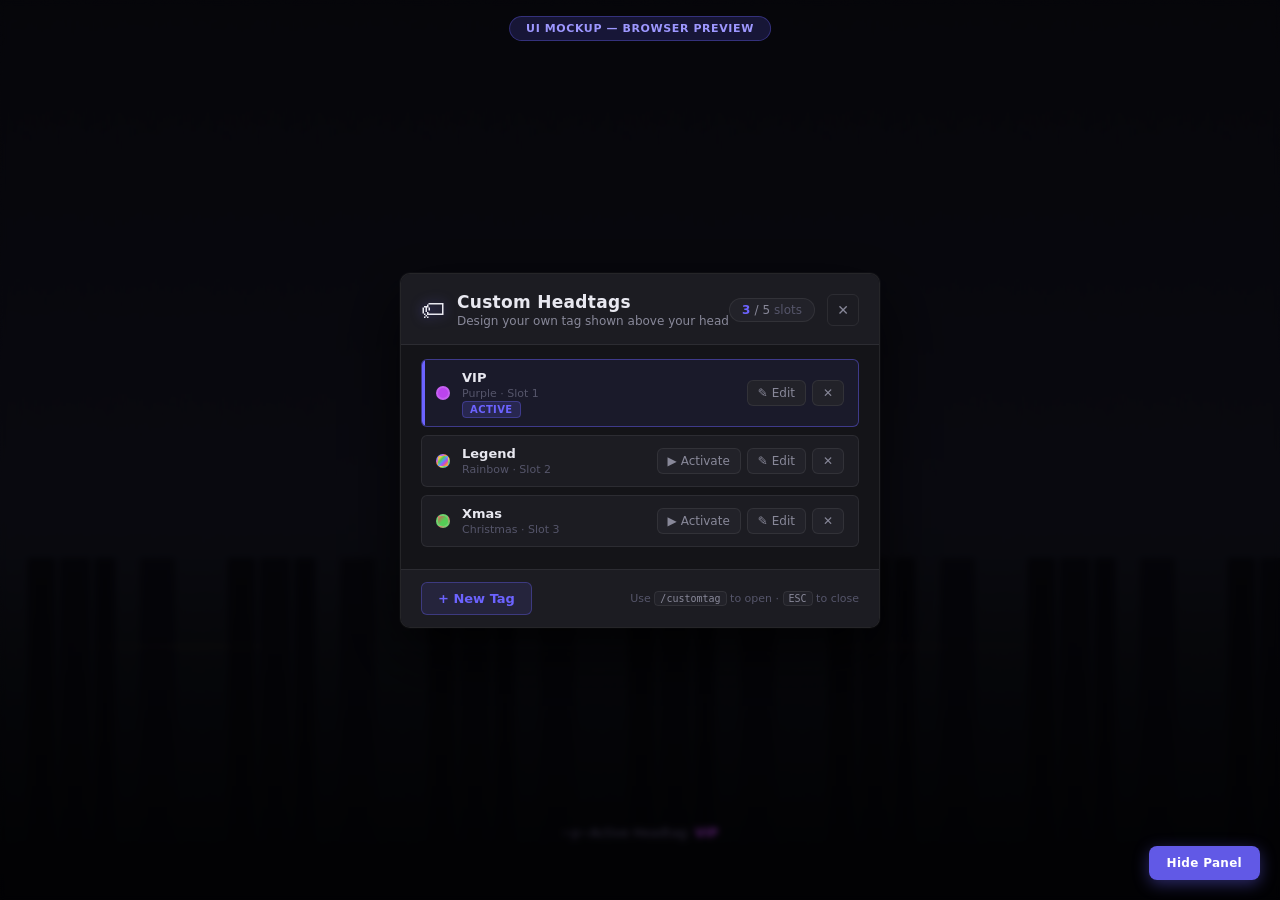
<file: mockup.html>
<!DOCTYPE html>
<html lang="en">
<head>
    <meta charset="UTF-8" />
    <meta name="viewport" content="width=device-width, initial-scale=1.0" />
    <title>DiscordTagIDs – Custom Headtags UI Mockup</title>
    <style>
/* ── Reset & base ────────────────────────────────────────────────────────── */
*, *::before, *::after { box-sizing: border-box; margin: 0; padding: 0; }

:root {
    --bg-overlay:   rgba(0, 0, 0, 0.55);
    --bg-panel:     #141418;
    --bg-panel2:    #1c1c22;
    --bg-panel3:    #222229;
    --bg-input:     #0e0e12;
    --border:       rgba(255,255,255,0.07);
    --border-focus: rgba(120,120,255,0.55);
    --accent:       #6c63ff;
    --accent-hover: #7d75ff;
    --danger:       #e05555;
    --danger-hover: #f06666;
    --success:      #4caf6e;
    --text-primary: #e8e8f0;
    --text-muted:   #888899;
    --text-dim:     #55556a;
    --radius:       10px;
    --radius-sm:    6px;
    --transition:   0.18s ease;
}

/* ── Fake GTA background ────────────────────────────────────────────────── */
body {
    font-family: 'Segoe UI', system-ui, sans-serif;
    font-size: 14px;
    color: var(--text-primary);
    width: 100vw;
    height: 100vh;
    overflow: hidden;
    background:
        /* subtle grain overlay */
        url("data:image/svg+xml,%3Csvg xmlns='http://www.w3.org/2000/svg' width='200' height='200'%3E%3Cfilter id='n'%3E%3CfeTurbulence type='fractalNoise' baseFrequency='0.9' numOctaves='4' stitchTiles='stitch'/%3E%3C/filter%3E%3Crect width='200' height='200' filter='url(%23n)' opacity='0.04'/%3E%3C/svg%3E"),
        /* city night sky gradient */
        linear-gradient(
            180deg,
            #0a0a14 0%,
            #0d0d1a 30%,
            #111120 55%,
            #0e1018 75%,
            #080c10 100%
        );
}

/* Fake city silhouette */
body::before {
    content: '';
    position: fixed;
    bottom: 0; left: 0; right: 0;
    height: 38%;
    background:
        /* building shapes via repeating linear gradients */
        linear-gradient(to bottom, transparent 0%, #05050a 100%),
        repeating-linear-gradient(
            90deg,
            transparent 0px, transparent 28px,
            #090910 28px, #090910 55px,
            transparent 55px, transparent 60px,
            #0a0a12 60px, #0a0a12 90px,
            transparent 90px, transparent 95px,
            #080810 95px, #080810 115px,
            transparent 115px, transparent 140px,
            #0b0b14 140px, #0b0b14 175px,
            transparent 175px, transparent 200px
        );
    pointer-events: none;
    z-index: 0;
}

/* Tiny ambient lights simulating distant city glow */
body::after {
    content: '';
    position: fixed;
    bottom: 28%; left: 0; right: 0;
    height: 3px;
    background: linear-gradient(90deg,
        transparent 5%, rgba(255,180,60,0.06) 15%, transparent 25%,
        rgba(120,160,255,0.05) 40%, transparent 55%,
        rgba(255,100,60,0.04) 70%, transparent 85%
    );
    pointer-events: none;
    z-index: 0;
}

/* ── Mockup label ────────────────────────────────────────────────────────── */
#mockup-label {
    position: fixed;
    top: 16px;
    left: 50%;
    transform: translateX(-50%);
    background: rgba(108,99,255,0.18);
    border: 1px solid rgba(108,99,255,0.35);
    border-radius: 20px;
    padding: 5px 16px;
    font-size: 11px;
    font-weight: 600;
    color: #9d97ff;
    letter-spacing: 0.6px;
    text-transform: uppercase;
    z-index: 10;
    white-space: nowrap;
}

/* ── HUD elements (fake in-game) ─────────────────────────────────────────── */
#fake-hud {
    position: fixed;
    bottom: 60px;
    left: 50%;
    transform: translateX(-50%);
    text-align: center;
    font-size: 12px;
    color: rgba(200,180,255,0.5);
    font-weight: 500;
    letter-spacing: 0.3px;
    z-index: 0;
    pointer-events: none;
}
#fake-headtag-display {
    position: fixed;
    top: 38%;
    left: 50%;
    transform: translate(-50%, -50%);
    text-align: center;
    pointer-events: none;
    z-index: 0;
}
.fake-tag-text {
    font-size: 12px;
    font-weight: 700;
    color: #5be05b;
    text-shadow: 0 0 6px rgba(0,0,0,0.9), 0 1px 3px rgba(0,0,0,0.7);
    letter-spacing: 0.4px;
}
.fake-player-name {
    font-size: 12px;
    color: #ccccee;
    text-shadow: 0 0 6px rgba(0,0,0,0.9);
}
.fake-player-dot {
    width: 6px; height: 6px;
    border-radius: 50%;
    background: #6c63ff;
    margin: 4px auto;
    box-shadow: 0 0 8px 2px rgba(108,99,255,0.4);
}

/* ── Overlay ─────────────────────────────────────────────────────────────── */
#overlay {
    position: fixed;
    inset: 0;
    background: var(--bg-overlay);
    display: flex;
    align-items: center;
    justify-content: center;
    pointer-events: all;
    backdrop-filter: blur(3px);
    z-index: 5;
    animation: fadeIn 0.2s ease;
}
#overlay.hidden { display: none; }

@keyframes fadeIn {
    from { opacity: 0; }
    to   { opacity: 1; }
}

/* ── Panel ───────────────────────────────────────────────────────────────── */
#panel {
    background: var(--bg-panel);
    border: 1px solid var(--border);
    border-radius: var(--radius);
    width: 480px;
    max-height: 90vh;
    display: flex;
    flex-direction: column;
    overflow: hidden;
    box-shadow: 0 24px 64px rgba(0,0,0,0.7), 0 0 0 1px rgba(255,255,255,0.03);
    animation: slideUp 0.22s cubic-bezier(0.34,1.3,0.64,1);
}
@keyframes slideUp {
    from { transform: translateY(16px); opacity: 0; }
    to   { transform: translateY(0);    opacity: 1; }
}

/* ── Header ──────────────────────────────────────────────────────────────── */
#panel-header {
    display: flex;
    align-items: center;
    justify-content: space-between;
    padding: 18px 20px 16px;
    border-bottom: 1px solid var(--border);
    background: var(--bg-panel2);
    flex-shrink: 0;
}
#header-left { display: flex; align-items: center; gap: 12px; }
#header-icon {
    font-size: 24px; line-height: 1;
    filter: drop-shadow(0 0 6px rgba(108,99,255,0.5));
}
#header-title { font-size: 17px; font-weight: 700; letter-spacing: 0.3px; }
#header-sub { font-size: 12px; color: var(--text-muted); margin-top: 2px; }
#header-right { display: flex; align-items: center; gap: 12px; }

#slot-badge {
    background: var(--bg-panel3);
    border: 1px solid var(--border);
    border-radius: 20px;
    padding: 4px 12px;
    font-size: 12px;
    color: var(--text-muted);
    display: flex; align-items: center; gap: 4px;
}
#slot-used  { color: var(--accent); font-weight: 700; }
#slot-label { color: var(--text-dim); }

#btn-close {
    background: none; border: 1px solid var(--border);
    border-radius: var(--radius-sm); color: var(--text-muted);
    cursor: pointer; width: 32px; height: 32px; font-size: 14px;
    display: flex; align-items: center; justify-content: center;
    transition: var(--transition);
}
#btn-close:hover { background: var(--danger); border-color: var(--danger); color: #fff; }

/* ── Toast ───────────────────────────────────────────────────────────────── */
#toast {
    margin: 10px 20px 0;
    padding: 10px 14px;
    border-radius: var(--radius-sm);
    font-size: 13px; font-weight: 500;
    flex-shrink: 0;
    animation: toastIn 0.18s ease;
}
#toast.hidden { display: none; }
#toast.error   { background: rgba(224,85,85,0.15);  border: 1px solid rgba(224,85,85,0.4);  color: #f08080; }
#toast.success { background: rgba(76,175,110,0.15); border: 1px solid rgba(76,175,110,0.4); color: #7ddb9d; }
@keyframes toastIn {
    from { opacity: 0; transform: translateY(-4px); }
    to   { opacity: 1; transform: translateY(0); }
}

/* ── Tag list ────────────────────────────────────────────────────────────── */
#tag-list-section {
    flex: 1; overflow-y: auto;
    padding: 14px 20px; min-height: 80px;
}
#tag-list-section::-webkit-scrollbar { width: 5px; }
#tag-list-section::-webkit-scrollbar-track { background: transparent; }
#tag-list-section::-webkit-scrollbar-thumb { background: var(--border); border-radius: 4px; }

#tag-list-empty {
    display: flex; flex-direction: column; align-items: center;
    justify-content: center; gap: 6px;
    padding: 30px 0; color: var(--text-muted);
    font-size: 13px; text-align: center;
}
#tag-list-empty.hidden { display: none; }
#empty-icon { font-size: 32px; margin-bottom: 4px; opacity: 0.3; color: var(--accent); }
#empty-sub { font-size: 12px; color: var(--text-dim); }

.tag-card {
    display: flex; align-items: center; gap: 12px;
    background: var(--bg-panel2); border: 1px solid var(--border);
    border-radius: var(--radius-sm); padding: 10px 14px;
    margin-bottom: 8px; transition: var(--transition);
    position: relative; overflow: hidden;
}
.tag-card:hover { border-color: rgba(255,255,255,0.13); background: var(--bg-panel3); }
.tag-card.active-tag {
    border-color: rgba(108,99,255,0.45);
    background: rgba(108,99,255,0.08);
}
.tag-card.active-tag::before {
    content: ''; position: absolute; left: 0; top: 0; bottom: 0;
    width: 3px; background: var(--accent); border-radius: 3px 0 0 3px;
}
.tag-color-dot {
    width: 14px; height: 14px; border-radius: 50%; flex-shrink: 0;
    border: 2px solid rgba(255,255,255,0.15);
}
.tag-info { flex: 1; min-width: 0; }
.tag-info-label {
    font-size: 13px; font-weight: 600; color: var(--text-primary);
    white-space: nowrap; overflow: hidden; text-overflow: ellipsis;
}
.tag-info-sub { font-size: 11px; color: var(--text-dim); margin-top: 2px; }
.tag-active-badge {
    font-size: 10px; font-weight: 700; color: var(--accent);
    background: rgba(108,99,255,0.18); border: 1px solid rgba(108,99,255,0.35);
    border-radius: 4px; padding: 2px 7px; letter-spacing: 0.4px;
    text-transform: uppercase; margin-left: auto; flex-shrink: 0;
}
.tag-actions { display: flex; gap: 6px; flex-shrink: 0; }
.tag-actions button {
    border: 1px solid var(--border); border-radius: var(--radius-sm);
    background: var(--bg-panel3); color: var(--text-muted);
    cursor: pointer; font-size: 12px; padding: 5px 10px;
    transition: var(--transition); white-space: nowrap; font-family: inherit;
}
.tag-actions .btn-activate:hover { background: var(--accent);  border-color: var(--accent); color: #fff; }
.tag-actions .btn-edit:hover     { background: #3a6faa;        border-color: #3a6faa;       color: #fff; }
.tag-actions .btn-delete:hover   { background: var(--danger);  border-color: var(--danger); color: #fff; }

/* ── Form ────────────────────────────────────────────────────────────────── */
#form-section {
    border-top: 1px solid var(--border); background: var(--bg-panel2);
    padding: 16px 20px 14px; flex-shrink: 0; animation: fadeIn 0.15s ease;
}
#form-section.hidden { display: none; }
#form-title {
    font-size: 13px; font-weight: 700; color: var(--text-muted);
    letter-spacing: 0.6px; text-transform: uppercase; margin-bottom: 12px;
}
.form-label {
    display: flex; align-items: center; justify-content: space-between;
    font-size: 12px; font-weight: 600; color: var(--text-muted);
    margin-bottom: 6px; margin-top: 12px;
    text-transform: uppercase; letter-spacing: 0.5px;
}
.form-label:first-of-type { margin-top: 0; }
.char-counter { font-weight: 400; color: var(--text-dim); font-size: 11px; text-transform: none; letter-spacing: 0; }
.char-counter.near-limit { color: #e0a850; }
.char-counter.at-limit   { color: var(--danger); }

#input-text {
    width: 100%; background: var(--bg-input); border: 1px solid var(--border);
    border-radius: var(--radius-sm); color: var(--text-primary);
    font-size: 14px; padding: 9px 12px; outline: none;
    transition: var(--transition); font-family: inherit;
}
#input-text:focus { border-color: var(--border-focus); box-shadow: 0 0 0 3px rgba(108,99,255,0.12); }
#input-text::placeholder { color: var(--text-dim); }

#color-grid { display: flex; flex-direction: column; gap: 10px; }
.color-section-label {
    font-size: 10px; font-weight: 700; color: var(--text-dim);
    text-transform: uppercase; letter-spacing: 0.6px;
    display: flex; align-items: center; gap: 8px; margin-bottom: -2px;
}
.pattern-label { color: var(--accent); opacity: 0.85; }
.pattern-label-badge {
    font-size: 9px; font-weight: 700; color: var(--accent);
    background: rgba(108,99,255,0.14); border: 1px solid rgba(108,99,255,0.3);
    border-radius: 20px; padding: 1px 7px; letter-spacing: 0.4px;
    text-transform: uppercase;
}
.color-row { display: flex; flex-wrap: wrap; gap: 8px; }
.color-swatch {
    width: 40px; height: 40px; border-radius: var(--radius-sm);
    cursor: pointer; border: 2px solid transparent; transition: var(--transition);
    display: flex; align-items: center; justify-content: center;
    font-size: 10px; font-weight: 700; flex-shrink: 0;
    color: rgba(255,255,255,0.7); text-shadow: 0 1px 3px rgba(0,0,0,0.8);
    position: relative; overflow: hidden;
}
.color-swatch:hover { transform: scale(1.1); border-color: rgba(255,255,255,0.4); }
.color-swatch.selected {
    border-color: #fff;
    box-shadow: 0 0 0 2px var(--accent), 0 4px 12px rgba(0,0,0,0.5);
    transform: scale(1.08);
}
.color-swatch.selected::after {
    content: '✓'; position: absolute; inset: 0;
    display: flex; align-items: center; justify-content: center;
    font-size: 16px; color: #fff; text-shadow: 0 1px 4px rgba(0,0,0,0.9);
    background: rgba(0,0,0,0.25);
}
.pattern-swatch {
    width: auto; min-width: 64px; padding: 0 10px; height: 40px;
    border: 2px solid rgba(255,255,255,0.12);
    transition: background 0.4s ease, transform var(--transition),
                border-color var(--transition), box-shadow var(--transition);
}
.pattern-swatch.selected {
    border-color: #fff;
    box-shadow: 0 0 0 2px var(--accent), 0 0 14px 2px rgba(108,99,255,0.3), 0 4px 12px rgba(0,0,0,0.5);
}
.swatch-label {
    font-size: 10px; font-weight: 700; color: #fff;
    text-shadow: 0 1px 4px rgba(0,0,0,0.9); pointer-events: none;
    position: relative; z-index: 1;
}

#preview-box {
    background: rgba(0,0,0,0.45); border: 1px solid var(--border);
    border-radius: var(--radius-sm); padding: 10px 16px;
    font-size: 13px; font-weight: 600; text-align: center;
    letter-spacing: 0.3px; min-height: 38px;
    display: flex; align-items: center; justify-content: center; gap: 4px; flex-wrap: wrap;
}
.preview-name { color: #aaaacc; font-weight: 400; }
#form-actions { display: flex; gap: 8px; margin-top: 14px; }

/* ── Buttons ─────────────────────────────────────────────────────────────── */
button { font-family: inherit; }
.btn-primary {
    flex: 1; background: var(--accent); border: 1px solid var(--accent);
    border-radius: var(--radius-sm); color: #fff; cursor: pointer;
    font-size: 13px; font-weight: 600; padding: 9px 18px; transition: var(--transition);
}
.btn-primary:hover  { background: var(--accent-hover); border-color: var(--accent-hover); }
.btn-primary:active { transform: scale(0.98); }
.btn-secondary {
    background: var(--bg-panel3); border: 1px solid var(--border);
    border-radius: var(--radius-sm); color: var(--text-muted); cursor: pointer;
    font-size: 13px; padding: 9px 14px; transition: var(--transition);
}
.btn-secondary:hover { background: #2a2a35; color: var(--text-primary); }
.btn-accent {
    background: rgba(108,99,255,0.12); border: 1px solid rgba(108,99,255,0.35);
    border-radius: var(--radius-sm); color: var(--accent); cursor: pointer;
    font-size: 13px; font-weight: 600; padding: 8px 16px; transition: var(--transition);
}
.btn-accent:hover { background: rgba(108,99,255,0.22); }
.btn-accent:disabled { opacity: 0.4; cursor: not-allowed; }

/* ── Footer ──────────────────────────────────────────────────────────────── */
#panel-footer {
    display: flex; align-items: center; justify-content: space-between;
    padding: 12px 20px; border-top: 1px solid var(--border);
    background: var(--bg-panel2); flex-shrink: 0;
}
#footer-hint { font-size: 11px; color: var(--text-dim); }
#footer-hint kbd {
    background: var(--bg-panel3); border: 1px solid var(--border);
    border-radius: 4px; padding: 1px 5px; font-size: 10px;
    font-family: monospace; color: var(--text-muted);
}

/* ── Toggle button (mockup only) ─────────────────────────────────────────── */
#toggle-btn {
    position: fixed; bottom: 20px; right: 20px;
    background: rgba(108,99,255,0.9); border: none;
    border-radius: 8px; color: #fff; cursor: pointer;
    font-size: 12px; font-weight: 600; padding: 10px 18px;
    z-index: 20; transition: var(--transition);
    box-shadow: 0 4px 16px rgba(108,99,255,0.4);
    letter-spacing: 0.3px;
}
#toggle-btn:hover { background: var(--accent-hover); transform: translateY(-1px); }
    </style>
</head>
<body>

    <!-- Fake GTA background elements -->
    <div id="mockup-label">UI Mockup — Browser Preview</div>

    <div id="fake-headtag-display">
        <div class="fake-tag-text" id="fake-tag">VIP </div>
        <div class="fake-player-name">YourName [1]</div>
        <div class="fake-player-dot"></div>
    </div>

    <div id="fake-hud">~p~Active Headtag: <span id="fake-hud-tag" style="color:#bb44ee">VIP</span></div>

    <!-- Main panel -->
    <div id="overlay">
        <div id="panel">

            <div id="panel-header">
                <div id="header-left">
                    <span id="header-icon">🏷</span>
                    <div>
                        <div id="header-title">Custom Headtags</div>
                        <div id="header-sub">Design your own tag shown above your head</div>
                    </div>
                </div>
                <div id="header-right">
                    <div id="slot-badge">
                        <span id="slot-used">0</span>/<span id="slot-total">0</span>
                        <span id="slot-label">slots</span>
                    </div>
                    <button id="btn-close" title="Close (ESC)">✕</button>
                </div>
            </div>

            <div id="toast" class="hidden"></div>

            <div id="tag-list-section">
                <div id="tag-list-empty" class="hidden">
                    <div id="empty-icon">✦</div>
                    <div>You have no custom tags yet.</div>
                    <div id="empty-sub">Click <strong>New Tag</strong> below to create one.</div>
                </div>
                <div id="tag-list"></div>
            </div>

            <div id="form-section" class="hidden">
                <div id="form-title">New Tag</div>
                <label class="form-label">Tag Text
                    <span id="char-counter" class="char-counter">0 / 20</span>
                </label>
                <input id="input-text" type="text" maxlength="20"
                       placeholder="e.g. VIP, Legend, Founder…" autocomplete="off" />
                <label class="form-label">Color</label>
                <div id="color-grid"></div>
                <label class="form-label">Preview</label>
                <div id="preview-box">
                    <span id="preview-text">Your Tag Here</span>
                    <span id="preview-name" class="preview-name"> PlayerName [1]</span>
                </div>
                <div id="form-actions">
                    <button id="btn-form-cancel" class="btn-secondary">Cancel</button>
                    <button id="btn-form-save"   class="btn-primary">Save Tag</button>
                </div>
            </div>

            <div id="panel-footer">
                <button id="btn-new-tag" class="btn-accent">+ New Tag</button>
                <div id="footer-hint">Use <kbd>/customtag</kbd> to open · <kbd>ESC</kbd> to close</div>
            </div>

        </div>
    </div>

    <!-- Mockup toggle -->
    <button id="toggle-btn" onclick="togglePanel()">Hide Panel</button>

    <script>
'use strict';

const BASE_COLORS = [
    { code: '~r~', label: 'Red',    css: '#e05555' },
    { code: '~g~', label: 'Green',  css: '#55cc55' },
    { code: '~b~', label: 'Blue',   css: '#5599ee' },
    { code: '~y~', label: 'Yellow', css: '#eecc44' },
    { code: '~o~', label: 'Orange', css: '#ee8833' },
    { code: '~p~', label: 'Purple', css: '#bb44ee' },
    { code: '~w~', label: 'White',  css: '#e8e8f0' },
];
const PATTERN_META = {
    '~RGB~':       { label: 'Rainbow',   colors: ['#e05555','#eecc44','#55cc55','#5599ee','#bb44ee','#ee8833'] },
    '~CHRISTMAS~': { label: 'Christmas', colors: ['#e05555','#55cc55'] },
    '~AMERICA~':   { label: 'America',   colors: ['#e05555','#e8e8f0','#5599ee'] },
    '~HALLOWEEN~': { label: 'Halloween', colors: ['#ee8833','#e8e8f0'] },
    '~DEVIL~':     { label: 'Devil',     colors: ['#e05555','#888899','#444455'] },
};

let state = {
    tags: [], slots: 5, maxLen: 20,
    allowedPatterns: ['~RGB~','~CHRISTMAS~','~AMERICA~','~HALLOWEEN~','~DEVIL~'],
    editIndex: null, selectedColor: '~w~', activeIndex: null,
};

const patternAnimState = {};

function startPatternAnimations() {
    Object.values(patternAnimState).forEach(s => clearInterval(s.intervalId));
    state.allowedPatterns.forEach(code => {
        const meta = PATTERN_META[code]; if (!meta) return;
        patternAnimState[code] = { idx: 0 };
        patternAnimState[code].intervalId = setInterval(() => {
            patternAnimState[code].idx = (patternAnimState[code].idx + 1) % meta.colors.length;
            const sw = colorGrid.querySelector('[data-code="' + CSS.escape(code) + '"]');
            if (sw) applyPatternSwatchStyle(sw, code);
            if (state.selectedColor === code) updatePreview();
        }, 500);
    });
}

function applyPatternSwatchStyle(el, code) {
    const meta = PATTERN_META[code]; if (!meta) return;
    const idx = patternAnimState[code] ? patternAnimState[code].idx : 0;
    const rotated = [...meta.colors.slice(idx), ...meta.colors.slice(0, idx)];
    const pct = 100 / rotated.length;
    const stops = rotated.map((c, i) => c + ' ' + (i*pct) + '%, ' + c + ' ' + ((i+1)*pct) + '%').join(', ');
    el.style.background = 'linear-gradient(135deg, ' + stops + ')';
}

const MOCK_TAGS = [
    { text: 'VIP',     color: '~p~'        },
    { text: 'Legend',  color: '~RGB~'       },
    { text: 'Xmas',    color: '~CHRISTMAS~' },
];
const MOCK_ACTIVE_INDEX = 1;

const overlay       = document.getElementById('overlay');
const toast         = document.getElementById('toast');
const tagList       = document.getElementById('tag-list');
const tagListEmpty  = document.getElementById('tag-list-empty');
const slotUsed      = document.getElementById('slot-used');
const slotTotal     = document.getElementById('slot-total');
const formSection   = document.getElementById('form-section');
const formTitle     = document.getElementById('form-title');
const inputText     = document.getElementById('input-text');
const charCounter   = document.getElementById('char-counter');
const colorGrid     = document.getElementById('color-grid');
const previewText   = document.getElementById('preview-text');
const btnNewTag     = document.getElementById('btn-new-tag');
const btnFormSave   = document.getElementById('btn-form-save');
const btnFormCancel = document.getElementById('btn-form-cancel');
const btnClose      = document.getElementById('btn-close');
const fakeTag       = document.getElementById('fake-tag');
const fakeHudTag    = document.getElementById('fake-hud-tag');

function buildColorGrid() {
    colorGrid.innerHTML = '';
    const bl = document.createElement('div');
    bl.className = 'color-section-label'; bl.textContent = 'Base Colors';
    colorGrid.appendChild(bl);
    const br = document.createElement('div'); br.className = 'color-row';
    BASE_COLORS.forEach(c => br.appendChild(makeSwatch(c.code, c.label, c.css, false)));
    colorGrid.appendChild(br);
    if (state.allowedPatterns.length > 0) {
        const pl = document.createElement('div');
        pl.className = 'color-section-label pattern-label'; pl.textContent = 'Color Patterns';
        const badge = document.createElement('span');
        badge.className = 'pattern-label-badge'; badge.textContent = '\u2736 Unlocked';
        pl.appendChild(badge); colorGrid.appendChild(pl);
        const pr = document.createElement('div'); pr.className = 'color-row';
        state.allowedPatterns.forEach(code => {
            const meta = PATTERN_META[code] || { label: code, colors: ['#e8e8f0'] };
            pr.appendChild(makeSwatch(code, meta.label, null, true));
        });
        colorGrid.appendChild(pr);
    }
    document.querySelectorAll('.color-swatch').forEach(sw =>
        sw.classList.toggle('selected', sw.dataset.code === state.selectedColor));
}

function makeSwatch(code, label, cssColor, isPattern) {
    const sw = document.createElement('div');
    sw.className = 'color-swatch' + (isPattern ? ' pattern-swatch' : '');
    sw.dataset.code = code; sw.title = label;
    if (isPattern) {
        applyPatternSwatchStyle(sw, code);
        const lbl = document.createElement('span');
        lbl.className = 'swatch-label'; lbl.textContent = label; sw.appendChild(lbl);
    } else { sw.style.background = cssColor; }
    sw.addEventListener('click', () => selectColor(code));
    return sw;
}

function selectColor(code) {
    state.selectedColor = code;
    document.querySelectorAll('.color-swatch').forEach(sw =>
        sw.classList.toggle('selected', sw.dataset.code === code));
    updatePreview();
}

function applyColorToEl(el, code) {
    const base = BASE_COLORS.find(x => x.code === code);
    if (base) {
        el.style.cssText = 'color:' + base.css + ';font-weight:700;background:none;-webkit-text-fill-color:unset;';
        return;
    }
    const meta = PATTERN_META[code];
    if (meta) {
        const idx = patternAnimState[code] ? patternAnimState[code].idx : 0;
        el.style.cssText = 'color:' + meta.colors[idx] + ';font-weight:700;background:none;-webkit-text-fill-color:unset;';
        return;
    }
    el.style.cssText = 'color:#e8e8f0;font-weight:700;';
}

function updatePreview() {
    const text = inputText.value.trim() || 'Your Tag';
    applyColorToEl(previewText, state.selectedColor);
    previewText.textContent = text + ' ';
}

function updateCharCounter() {
    const len = inputText.value.length, max = state.maxLen;
    charCounter.textContent = len + ' / ' + max;
    charCounter.className = 'char-counter';
    if (len >= max) charCounter.classList.add('at-limit');
    else if (len >= max * 0.8) charCounter.classList.add('near-limit');
}

function getColorDotStyle(code) {
    const base = BASE_COLORS.find(x => x.code === code);
    if (base) return 'background:' + base.css;
    const meta = PATTERN_META[code];
    if (meta) {
        const stops = meta.colors.map((c, i) => c + ' ' + (i * (100 / meta.colors.length)) + '%').join(',');
        return 'background:linear-gradient(135deg,' + stops + ')';
    }
    return 'background:#e8e8f0';
}

function renderTagList() {
    slotUsed.textContent = state.tags.length; slotTotal.textContent = state.slots;
    btnNewTag.disabled = state.tags.length >= state.slots;
    tagList.innerHTML = '';
    if (state.tags.length === 0) { tagListEmpty.classList.remove('hidden'); updateFakeHud(); return; }
    tagListEmpty.classList.add('hidden');
    state.tags.forEach((tag, i) => {
        const idx = i + 1;
        const card = document.createElement('div');
        card.className = 'tag-card' + (state.activeIndex === idx ? ' active-tag' : '');
        const dot = document.createElement('div'); dot.className = 'tag-color-dot'; dot.style.cssText = getColorDotStyle(tag.color);
        const info = document.createElement('div'); info.className = 'tag-info';
        const lbl = document.createElement('div'); lbl.className = 'tag-info-label'; lbl.textContent = tag.text;
        const colorMeta = BASE_COLORS.find(x => x.code === tag.color) || (PATTERN_META[tag.color] ? {label: PATTERN_META[tag.color].label} : {label: tag.color});
        const sub = document.createElement('div'); sub.className = 'tag-info-sub'; sub.textContent = colorMeta.label + ' \u00b7 Slot ' + idx;
        info.appendChild(lbl); info.appendChild(sub);
        if (state.activeIndex === idx) { const b = document.createElement('span'); b.className = 'tag-active-badge'; b.textContent = 'Active'; info.appendChild(b); }
        const actions = document.createElement('div'); actions.className = 'tag-actions';
        if (state.activeIndex !== idx) { const ba = document.createElement('button'); ba.className = 'btn-activate'; ba.textContent = '\u25b6 Activate'; ba.addEventListener('click', () => activateTag(idx)); actions.appendChild(ba); }
        const be = document.createElement('button'); be.className = 'btn-edit'; be.textContent = '\u270e Edit'; be.addEventListener('click', () => openEditForm(idx)); actions.appendChild(be);
        const bd = document.createElement('button'); bd.className = 'btn-delete'; bd.textContent = '\u2715'; bd.addEventListener('click', () => deleteTag(idx)); actions.appendChild(bd);
        card.appendChild(dot); card.appendChild(info); card.appendChild(actions);
        tagList.appendChild(card);
    });
    updateFakeHud();
}

function updateFakeHud() {
    if (state.activeIndex !== null) {
        const tag = state.tags[state.activeIndex - 1];
        if (tag) { applyColorToEl(fakeTag, tag.color); fakeTag.textContent = tag.text + ' '; applyColorToEl(fakeHudTag, tag.color); fakeHudTag.textContent = tag.text; return; }
    }
    fakeTag.style.cssText = 'color:#55cc55;font-weight:700;'; fakeTag.textContent = 'Member ';
    fakeHudTag.style.cssText = 'color:#55cc55;'; fakeHudTag.textContent = 'Member';
}

function openNewForm() {
    state.editIndex = null; formTitle.textContent = 'New Tag'; inputText.value = '';
    selectColor('~w~'); updateCharCounter(); updatePreview();
    inputText.setAttribute('maxlength', state.maxLen);
    formSection.classList.remove('hidden'); inputText.focus();
}
function openEditForm(idx) {
    const tag = state.tags[idx - 1]; if (!tag) return;
    state.editIndex = idx; formTitle.textContent = 'Edit Tag \u00b7 Slot ' + idx;
    inputText.value = tag.text; inputText.setAttribute('maxlength', state.maxLen);
    selectColor(tag.color); updateCharCounter(); updatePreview();
    formSection.classList.remove('hidden'); inputText.focus();
}
function closeForm() { formSection.classList.add('hidden'); state.editIndex = null; }

function saveTag() {
    const text = inputText.value.trim();
    if (!text) { showToast('Tag text cannot be empty.', 'error'); return; }
    if (text.length > state.maxLen) { showToast('Tag text is too long.', 'error'); return; }
    const newTag = { text, color: state.selectedColor };
    if (state.editIndex !== null) { state.tags[state.editIndex - 1] = newTag; }
    else { if (state.tags.length >= state.slots) { showToast('Slot limit reached (' + state.slots + ').', 'error'); return; } state.tags.push(newTag); }
    renderTagList(); closeForm(); showToast('Tag saved successfully.', 'success');
}
function deleteTag(idx) {
    if (state.activeIndex === idx) state.activeIndex = null;
    else if (state.activeIndex > idx) state.activeIndex--;
    state.tags.splice(idx - 1, 1); renderTagList(); closeForm(); showToast('Tag deleted.', 'success');
}
function activateTag(idx) { state.activeIndex = idx; renderTagList(); showToast('"' + state.tags[idx-1].text + '" is now active!', 'success'); }

let toastTimer = null;
function showToast(msg, type) { type = type || 'error'; clearTimeout(toastTimer); toast.textContent = msg; toast.className = type; toastTimer = setTimeout(hideToast, 3500); }
function hideToast() { clearTimeout(toastTimer); toast.className = 'hidden'; }
function togglePanel() { const h = overlay.classList.toggle('hidden'); document.getElementById('toggle-btn').textContent = h ? 'Show Panel' : 'Hide Panel'; }

btnClose.addEventListener('click', function() { overlay.classList.add('hidden'); document.getElementById('toggle-btn').textContent = 'Show Panel'; });
btnNewTag.addEventListener('click', function() { if (btnNewTag.disabled) return; (!formSection.classList.contains('hidden') && state.editIndex === null) ? closeForm() : openNewForm(); });
btnFormSave.addEventListener('click', saveTag);
btnFormCancel.addEventListener('click', closeForm);
inputText.addEventListener('input', function() { updateCharCounter(); updatePreview(); });
inputText.addEventListener('keydown', function(e) { if (e.key === 'Enter') saveTag(); if (e.key === 'Escape') closeForm(); });
document.addEventListener('keydown', function(e) { if (e.key === 'Escape' && !overlay.classList.contains('hidden')) { formSection.classList.contains('hidden') ? togglePanel() : closeForm(); } });

state.tags = MOCK_TAGS.map(function(t) { return Object.assign({}, t); });
state.activeIndex = MOCK_ACTIVE_INDEX;
buildColorGrid(); startPatternAnimations(); renderTagList();

    </script>

</body>
</html>
</file>
